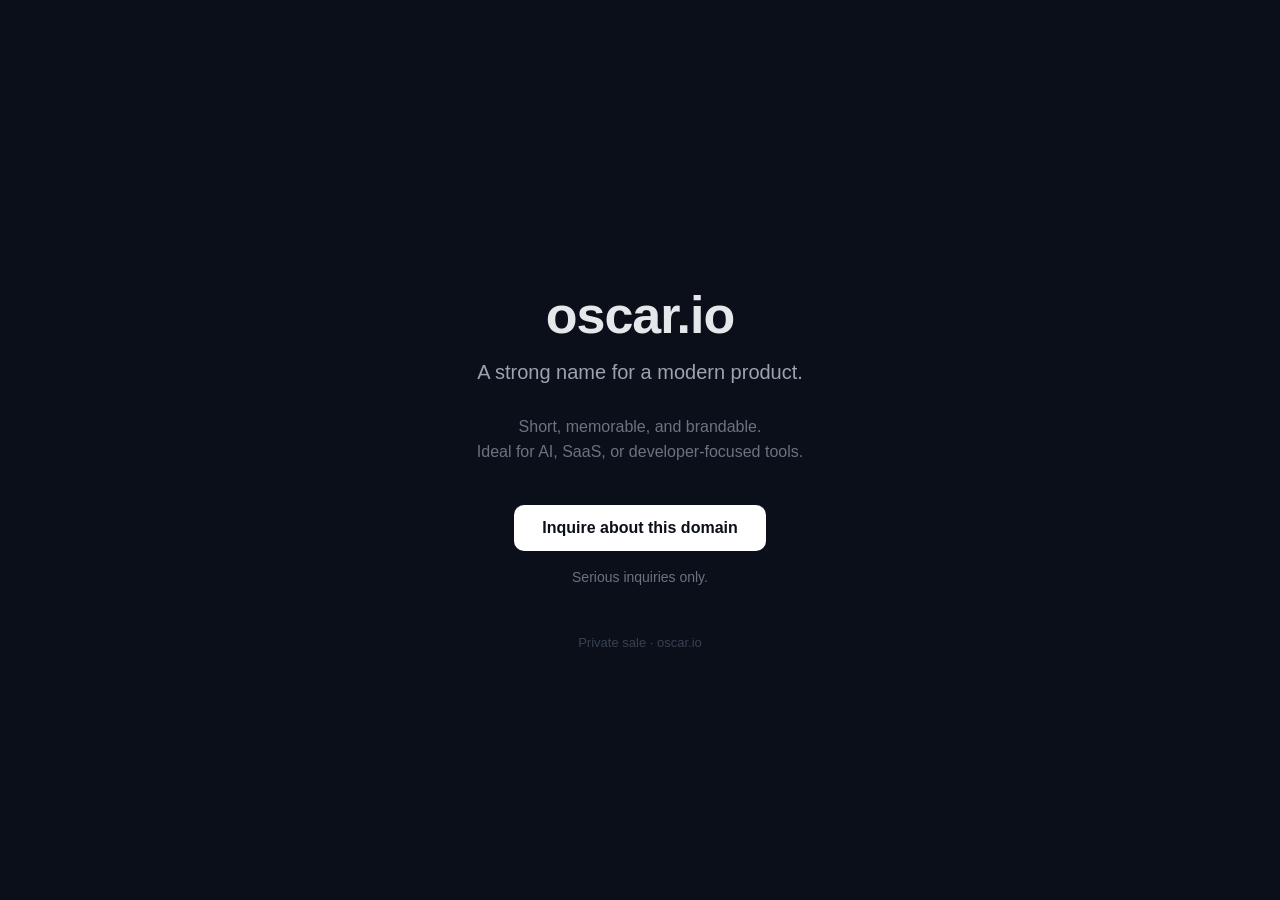
<file: index.html>
<!DOCTYPE html>
<html lang="en">
<head>
<meta charset="UTF-8">
<title>oscar.io - private sale</title>
<meta name="viewport" content="width=device-width, initial-scale=1.0">

<style>
    body {
        margin: 0;
        font-family: -apple-system, BlinkMacSystemFont, "Segoe UI", Roboto, sans-serif;
        background: #0b0f19;
        color: #e5e7eb;
        display: flex;
        align-items: center;
        justify-content: center;
        height: 100vh;
        text-align: center;
    }

    .container {
        max-width: 640px;
        padding: 40px;
    }

    h1 {
        font-size: 52px;
        margin-bottom: 16px;
        letter-spacing: -1px;
    }

    .tagline {
        font-size: 20px;
        color: #9ca3af;
        margin-bottom: 30px;
    }

    .value {
        font-size: 16px;
        color: #6b7280;
        margin-bottom: 40px;
        line-height: 1.6;
    }

    .cta {
        margin-top: 20px;
    }

    .button {
        display: inline-block;
        padding: 14px 28px;
        border-radius: 10px;
        background: #ffffff;
        color: #0b0f19;
        text-decoration: none;
        font-weight: 600;
        font-size: 16px;
        transition: all 0.2s ease;
    }

    .button:hover {
        transform: translateY(-2px);
        opacity: 0.9;
    }

    .note {
        margin-top: 18px;
        font-size: 14px;
        color: #6b7280;
    }

    .footer {
        margin-top: 50px;
        font-size: 13px;
        color: #374151;
    }
</style>
</head>
<body>

<div class="container">
    <h1>oscar.io</h1>

    <div class="tagline">
        A strong name for a modern product.
    </div>

    <div class="value">
        Short, memorable, and brandable.<br>
        Ideal for AI, SaaS, or developer-focused tools.
    </div>

    <div class="cta">
        <a class="button" href="m&#97;i&#108;to&#58;oz&#104;&#64;o&#122;h&#46;%6Frg?subject=oscar.io domain inquiry">
            Inquire about this domain
        </a>
    </div>

    <div class="note">
        Serious inquiries only.
    </div>

    <div class="footer">
        Private sale · oscar.io
    </div>
</div>

</body>
</html>
</file>
